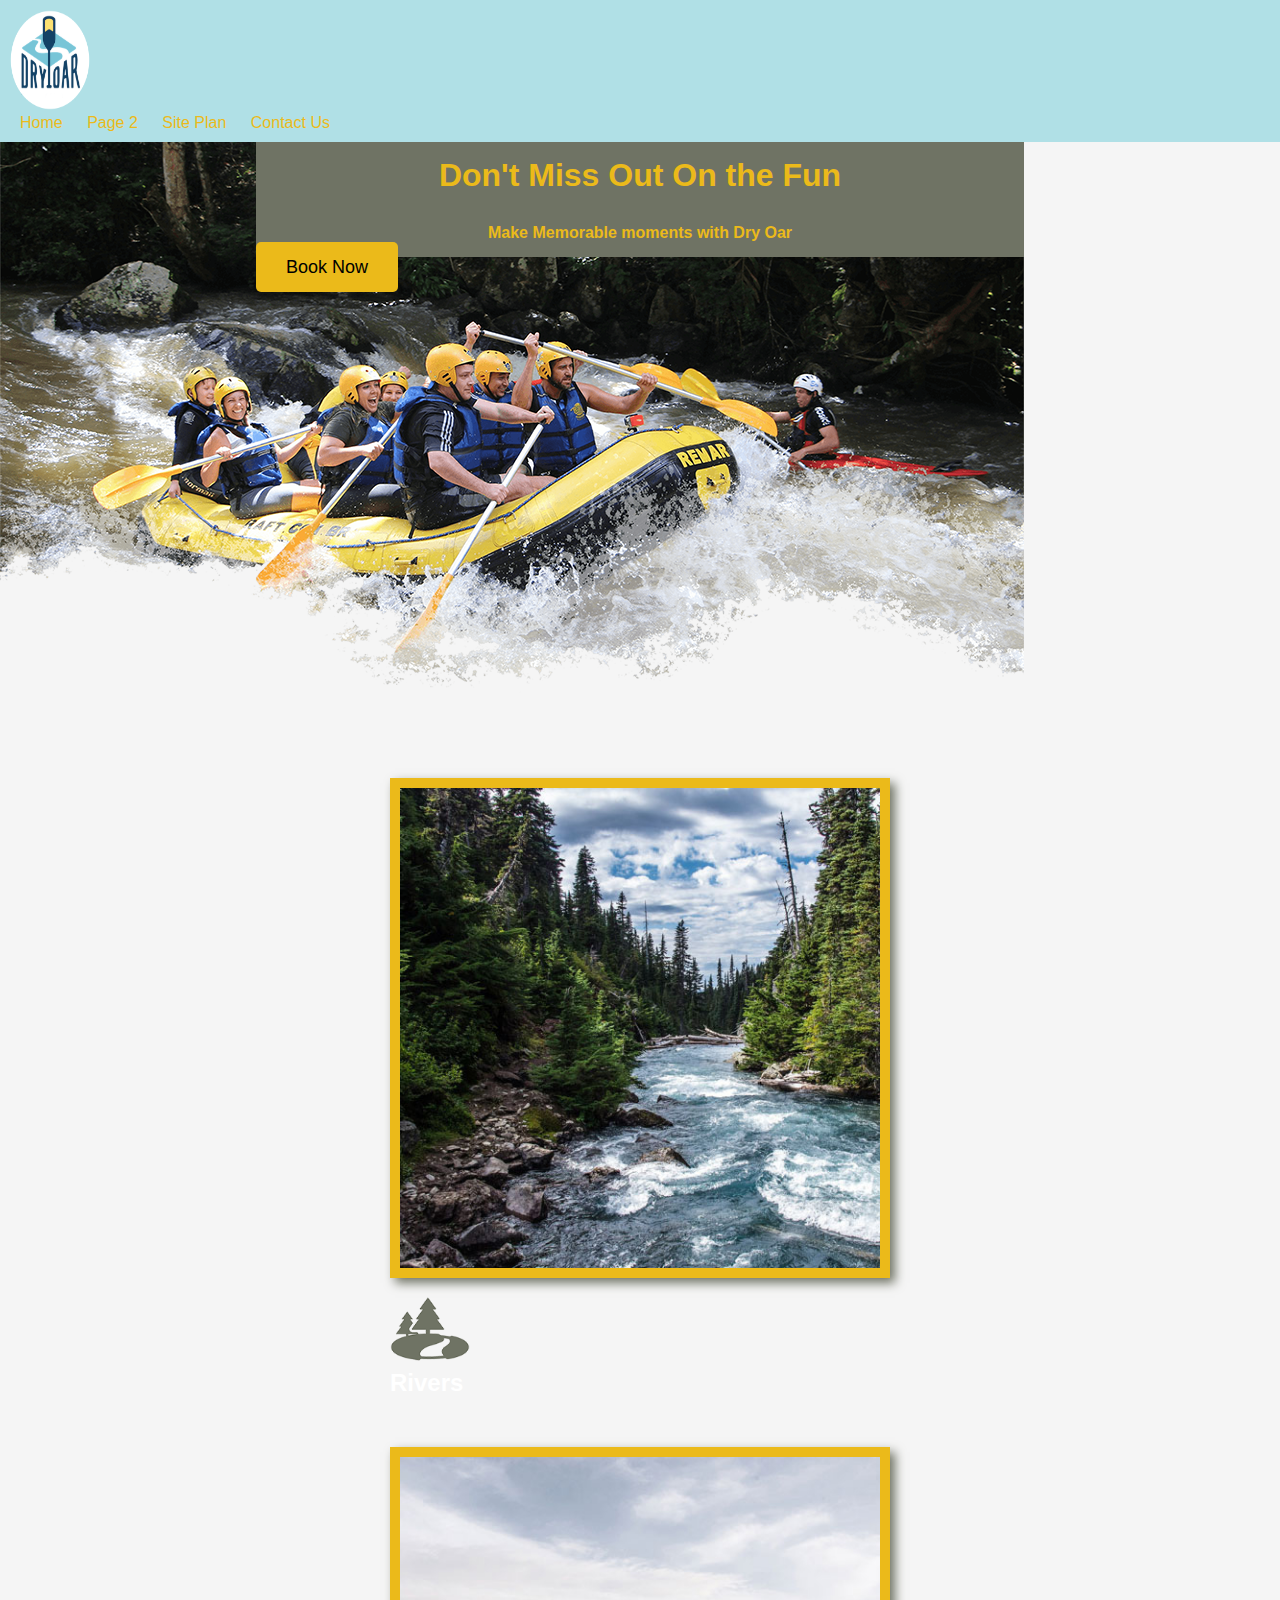
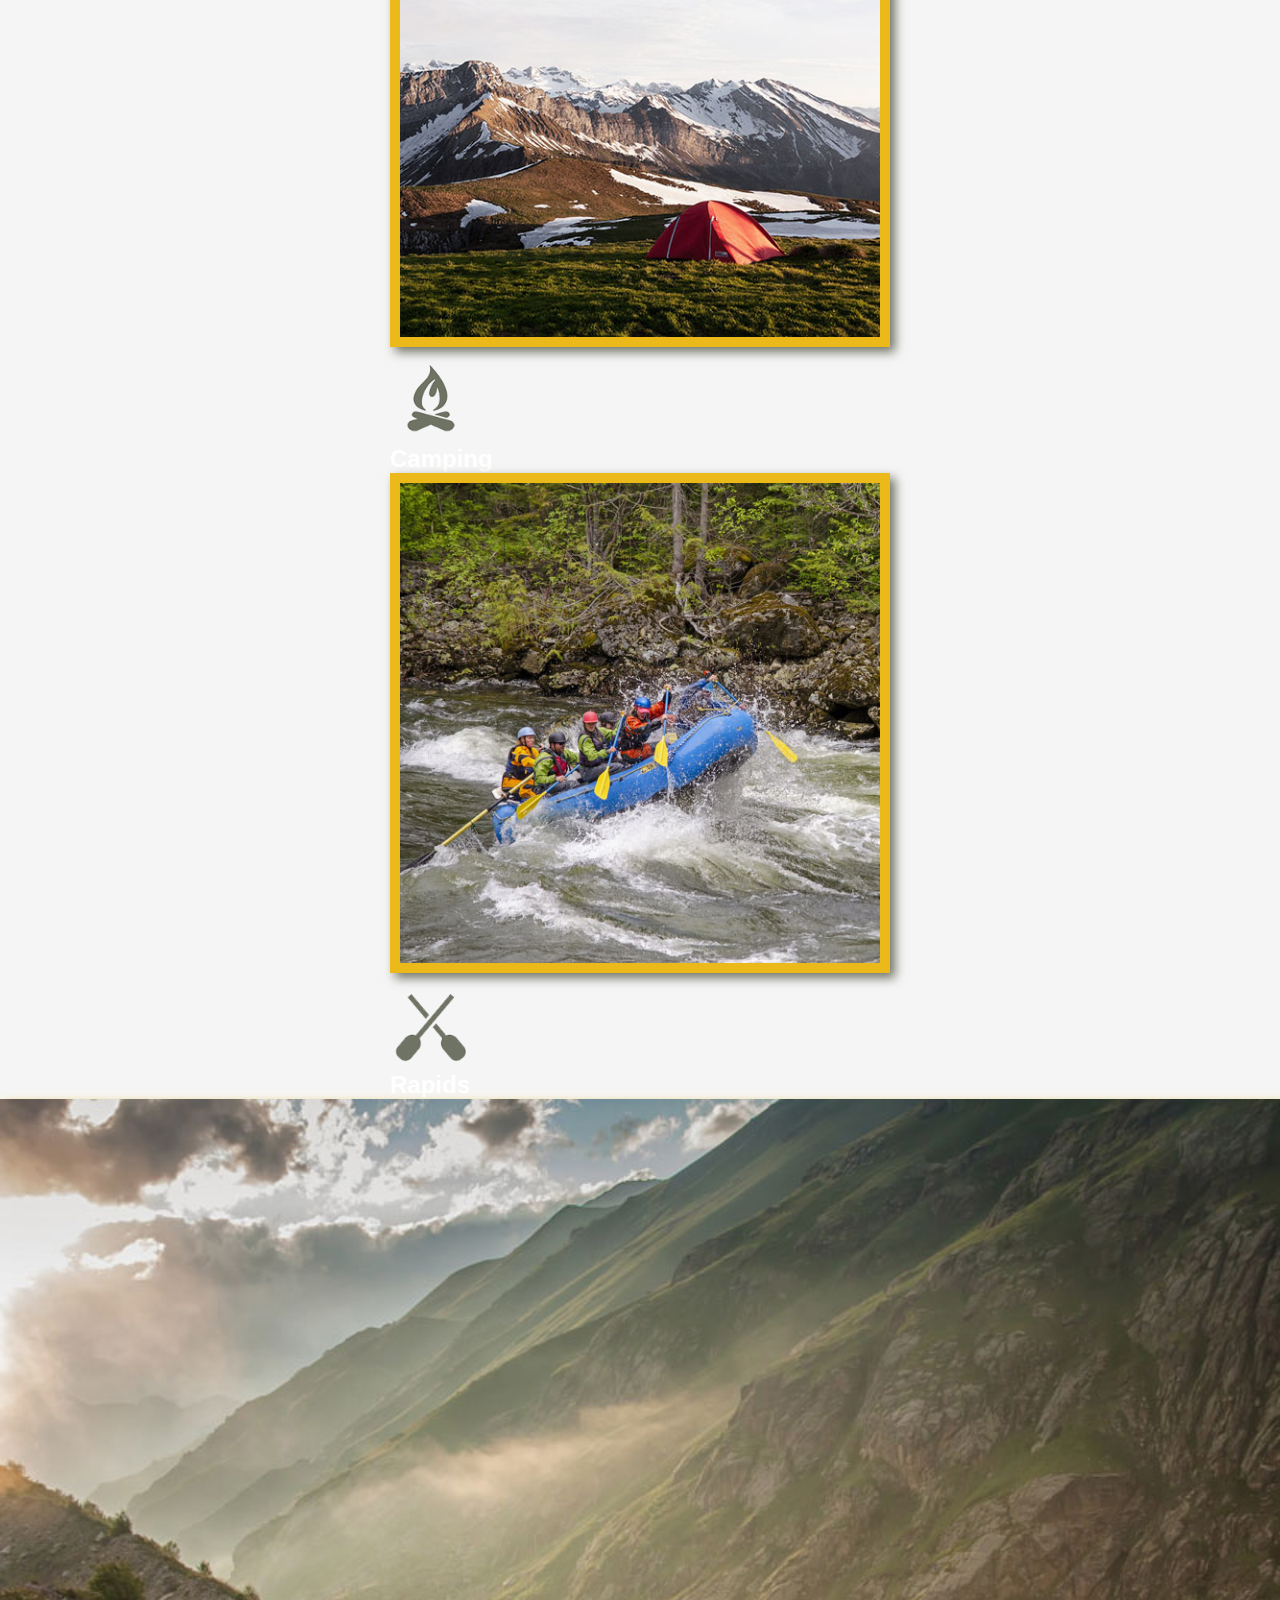
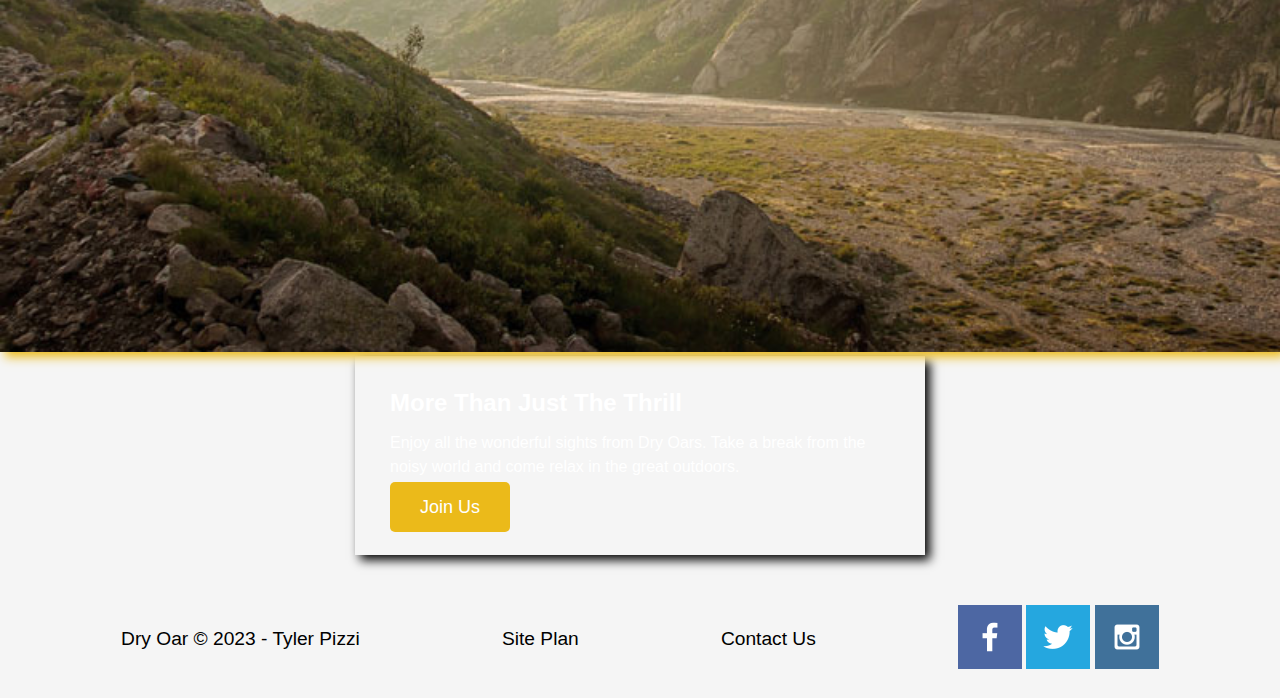
<file: wwr/index.html>
<!DOCTYPE html>
<html lang="en">
<head>
    <meta charset="UTF-8">
    <meta http-equiv="X-UA-Compatible" content="IE=edge">
    <meta name="viewport" content="width=device-width, initial-scale=1.0">
    <title>White Water Rafting Vacation</title>
    <link rel="stylesheet" href="styles/style.css">
</head>
<body>

<header>
    <a id="logo_link" href="index.html">
        <img class="logo" src="images/logo.png" alt="Dry Oar Logo">
    </a>
    <nav>
        <a href="index.html">Home</a>
        <a href="rivers.html">Page 2</a>
        <a href="site-plan-rafting.html">Site Plan</a>
        <a href="contactus.html">Contact Us</a>
    </nav>
</header>

<div id="hero">
    <div id="hero-box">
        <img id="hero-img" src="images/hero.png" alt="People enjoying white water rafting">
    </div>
    <section id="hero-msg">
        <h1 class="home-title">Don't Miss Out On the Fun</h1>
        <h4>Make Memorable moments with Dry Oar</h4>
        <div class="button-box">
            <a class="book" href="rates.html">Book Now</a>
        </div>
    </section>
  </div>

  <main class="home-grid">
    <section class="rivers-card">
        <img class="card-img" src="images/rivers.jpg" alt="river in forest">
        <img class="icon" src="images/river_icon.png" alt="river icon">
        <h2>Rivers</h2>
    </section>
    <section class="camping-card">
        <img class="card-img" src="images/camping.jpg" alt="tent in mountains">
        <img class="icon" src="images/fire_icon.png" alt="fire icon">
        <h2>Camping</h2>
    </section>
    <section class="rapids-card">
        <img class="card-img" src="images/rapids.jpg" alt="rafting boat">
        <img class="icon" src="images/oars.png" alt="oars icon">
        <h2>Rapids</h2>
    </section>
    <div id="background"></div>
    <img class="mountains" src="images/mountains.jpg" alt="Misty mountains">
    <section class="msg">
        <h2>More Than Just The Thrill</h2>
        <p>Enjoy all the wonderful sights from Dry Oars. Take a break from the noisy world and come relax in the great outdoors. </p>
        <a class='join' href="rivers.html">Join Us</a>
    </section>
</main>

<footer>
    <p>Dry Oar © 2023 - Tyler Pizzi</p>
    <p><a href="site-plan-rafting.html">Site Plan</a></p>
    <p><a href="contactus.html">Contact Us</a></p>
    <div class="social">
        <a href="https://facebook.com" target="_blank">
            <img src="images/facebook.png" alt="fb icon">
        </a>
        <a href="https://twitter.com" target="_blank">
            <img src="images/twitter.png" alt="twitter icon">
        </a>
        <a href="https://instagram.com" target="_blank">
            <img src="images/instagram.png" alt="instagram icon">
        </a>
    </div>
</footer>
</file>
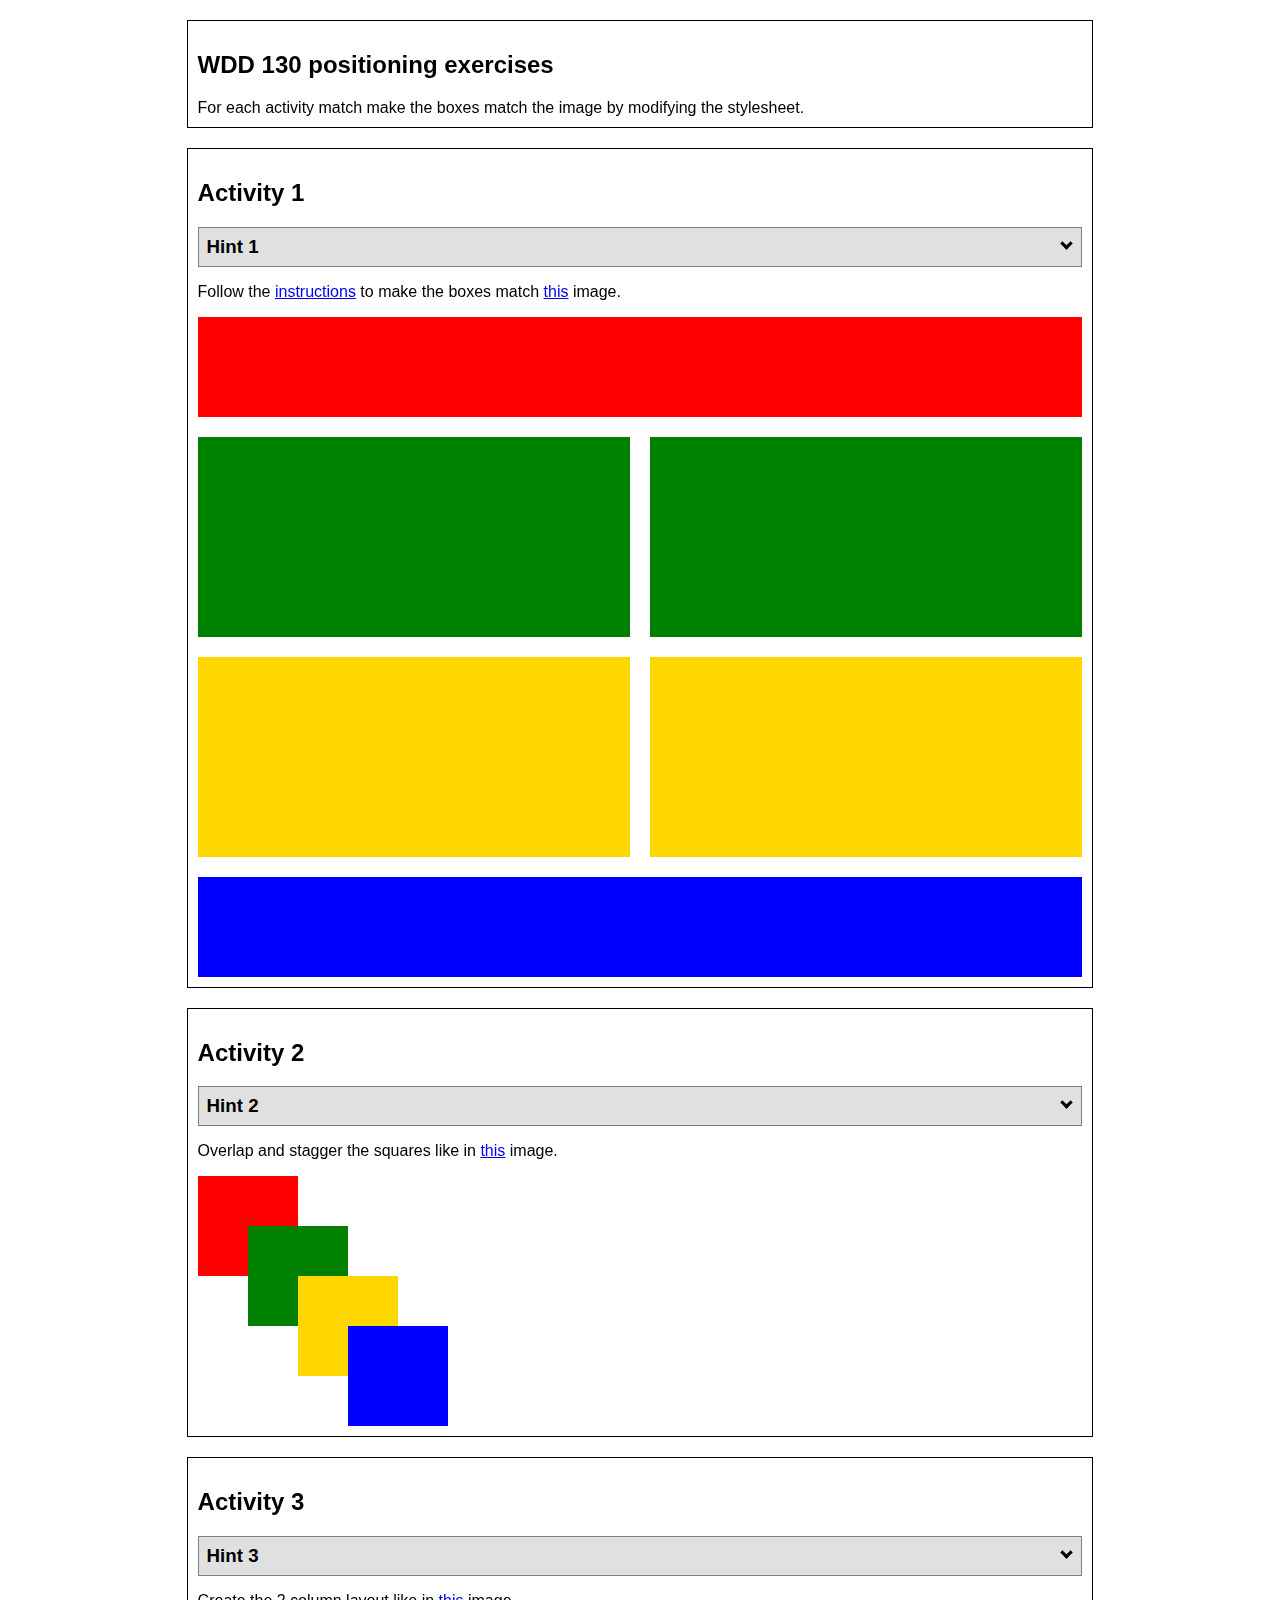
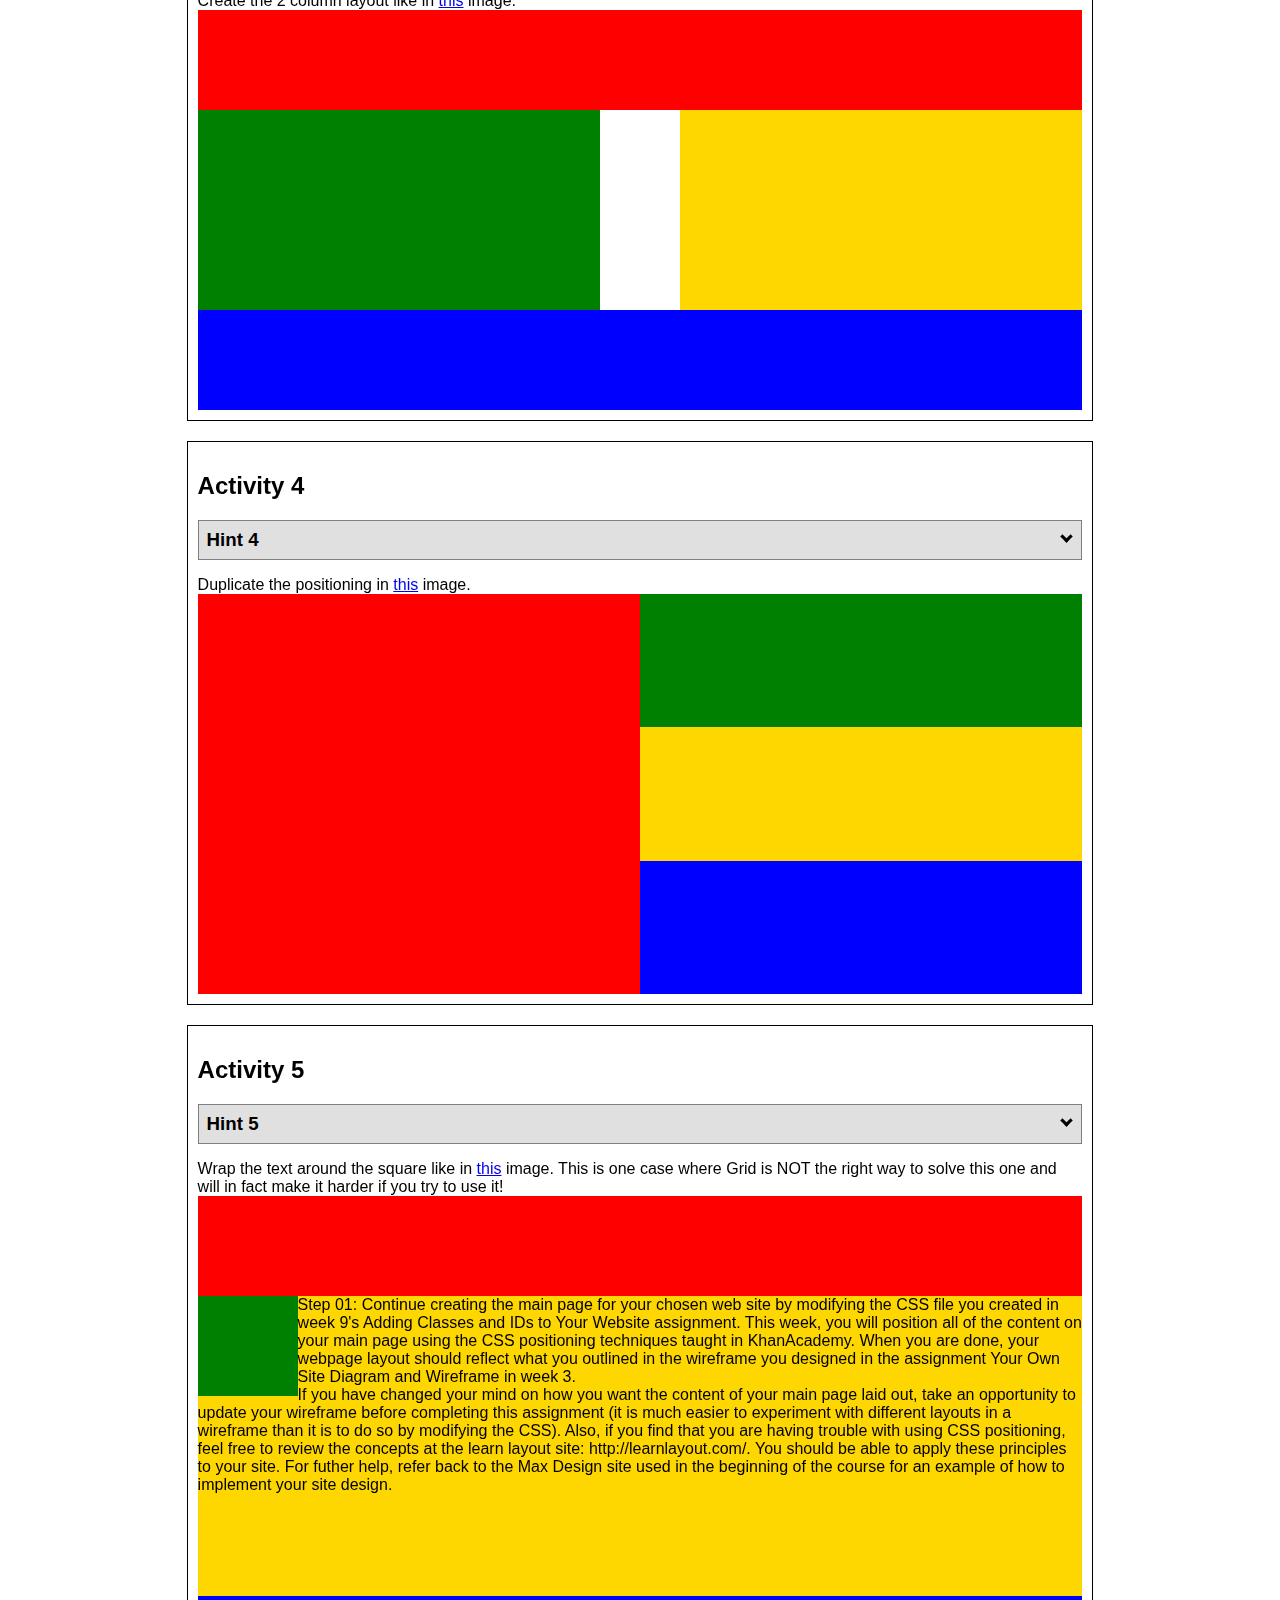
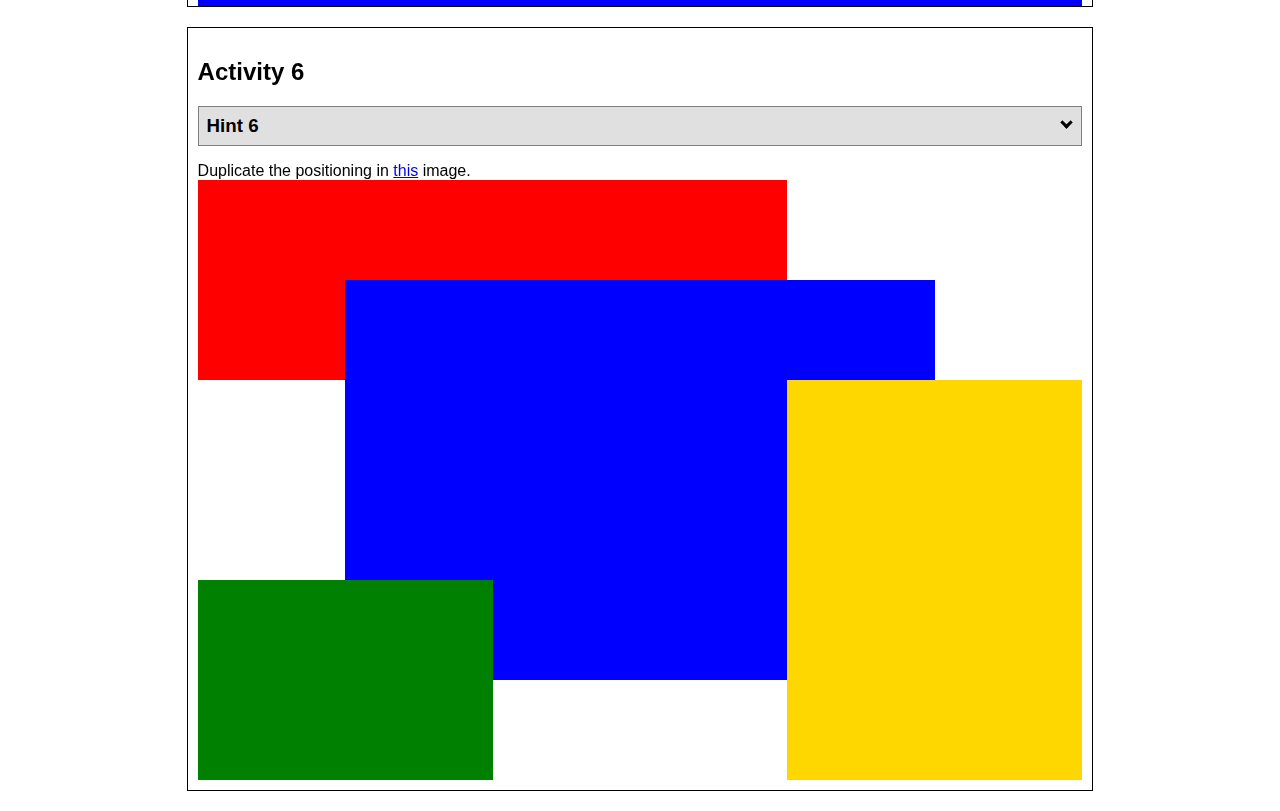
<file: positioning/positioning.html>
<!DOCTYPE html>
<html lang="en">
  <head>
    <!-- HTML - Name: positioning.html -->
    <title>Positioning Activity</title>
    <link rel="stylesheet" type="text/css" href="positionstyles.css" />
  </head>
  <body>
    <div class="activity">
      <h2>WDD 130 positioning exercises</h2>
      For each activity match make the boxes match the image by modifying the stylesheet.</div>
    <div class="activity">
      <h2>Activity 1</h2>
      <section class="hint"><input type="checkbox" ><i></i> <h3>Hint 1</h3><div><p>Check out the <a href="https://byui-wdd.github.io/wdd130/activities/w06-css-positioning.html" target="_blank">activity instructions</a> in Ilearn!</p></div></section>
      <p>Follow the <a href="https://byui-wdd.github.io/wdd130/activities/w06-css-positioning.html" target="_blank">instructions</a> to make the boxes match  <a href="https://byui-wdd.github.io/wdd130/images/example1.png" target="_blank">this</a> image.</p>
      <div class="content1" >
        <div class="red1" ></div>
        <div class="green1" ></div>
        <div class="green1" ></div>
        <div class="yellow1"></div>
        <div class="yellow1"></div>
        <div class="blue1"></div>
      </div>
    </div>
    <div class="activity">
      <h2>Activity 2</h2>
      <section class="hint"><input type="checkbox" > <h3>Hint 2</h3><i></i><div>
      <ul>
      <li>grid-template-columns: 50px 50px 50px 50px 50px </li></ul></div></section>
      <p>Overlap and stagger the squares like in <a href="https://byui-wdd.github.io/wdd130/images/example2.png" target="_blank">this</a> image.</p>
      <div class="content2" >
        <div class="red2" ></div>
        <div class="green2" ></div>
        <div class="yellow2"></div>
        <div class="blue2"></div>
      </div>
    </div>
    <div class="activity">
      <h2>Activity 3</h2>
      <section class="hint"><input type="checkbox" > <h3>Hint 3</h3><i></i><div><p>This one is going to be best solved with CSS Grid. Remember to make the boxes the right width first...then start moving them around. </p><h4>Properties used:</h4><ul><li>display:grid;</li><li>grid-template-columns:</li><li>grid-column-gap:</li>
        <li>grid-column:</li>  </ul></div></section>
      Create the 2 column layout like in <a href="https://byui-wdd.github.io/wdd130/images/example3.png" target="_blank">this</a>  image.
      <div class="content3" >
        <div class="red3" ></div>
        <div class="green3" ></div>
        <div class="yellow3"></div>
        <div class="blue3"></div>
      </div>
    </div>
    <div class="activity">
      <h2>Activity 4</h2>
      <section class="hint"><input type="checkbox" > <h3>Hint 4</h3><i></i><div><p>For the others we have been primarily concerned with width. For this one you will need to adjust height as well. </p><h4>Properties used:</h4><ul><li>display:grid;</li><li>grid-template-columns:</li><li>grid-row:</li></ul></div></section>
      Duplicate the positioning in <a href="https://byui-wdd.github.io/wdd130/images/example4.png" target="_blank">this</a> image. 
      <div class="content4" >
        <div class="red4" ></div>
        <div class="green4" ></div>
        <div class="yellow4"></div>
        <div class="blue4"></div>
      </div>
    </div>

    <div class="activity">
      <h2>Activity 5</h2>
      <section class="hint"><input type="checkbox" > <h3>Hint 5</h3><i></i><div><p>Grid is <strong>not</strong> the right way to do this.  In fact there is only one way to really do that...and that is with float. Remember that we float the thing we want the text to wrap around.  Also remember to start by making all the shapes the right size and shape.</p><h4>Properties used:</h4><ul><li>float: left;</li></ul></div></section>
      Wrap the text around the square like in <a href="https://byui-wdd.github.io/wdd130/images/example5.png" target="_blank">this</a> image. This is one case where Grid is NOT the right way to solve this one and will in fact make it harder if you try to use it!
      <div class="content5" >
        <div class="red5" ></div>
        <div class="green5" ></div>
        <div class="yellow5">Step 01: Continue creating the main page for your chosen web site by modifying the CSS file you created in week 9's Adding Classes and IDs to Your Website assignment. This week, you will position all of the content on your main page using the CSS positioning techniques taught in KhanAcademy. When you are done, your webpage layout should reflect what you outlined in the wireframe you designed in the assignment Your Own Site Diagram and Wireframe in week 3. <br />
          If you have changed your mind on how you want the content of your main page laid out, take an opportunity to update your wireframe before completing this assignment (it is much easier to experiment with different layouts in a wireframe than it is to do so by modifying the CSS). Also, if you find that you are having trouble with using CSS positioning, feel free to review the concepts at the learn layout site: http://learnlayout.com/. You should be able to apply these principles to your site. For futher help, refer back to the Max Design site used in the beginning of the course for an example of how to implement your site design.</div>
        <div class="blue5"></div>
      </div>
    </div>
    <div class="activity">
      <h2>Activity 6</h2>
      <section class="hint"><input type="checkbox" > <h3>Hint 6</h3><i></i><div><p>This one is all about visualizing the grid behind the layout. If you are having a hard time doing that first: all the sizes are even multiples of 100, and second here is another example with the lines drawn: <a href="https://byui-wdd.github.io/wdd130/images/example6-hint.png" target="_blank">example 6 with lines</a>. For this one you will find it easiest if you use px for the column width. You can also use <kbd>z-index</kbd> to control the element layering.    </p><h4>Properties used:</h4><ul><li>display:grid;</li><li>grid-template-columns:</li><li>grid-column:</li><li>grid-row:</li><li><a href="https://www.w3schools.com/cssref/pr_pos_z-index.asp" target="_blank">z-index:</a></li></ul></div></section>
      Duplicate the positioning in <a href="https://byui-wdd.github.io/wdd130/images/example6.png" target="_blank">this</a> image.
      <div class="content6" >
        <div class="red6" ></div>
        <div class="green6" ></div>
        <div class="yellow6"></div>
        <div class="blue6"></div>
      </div>
    </div>
  </body>
</html>
</file>
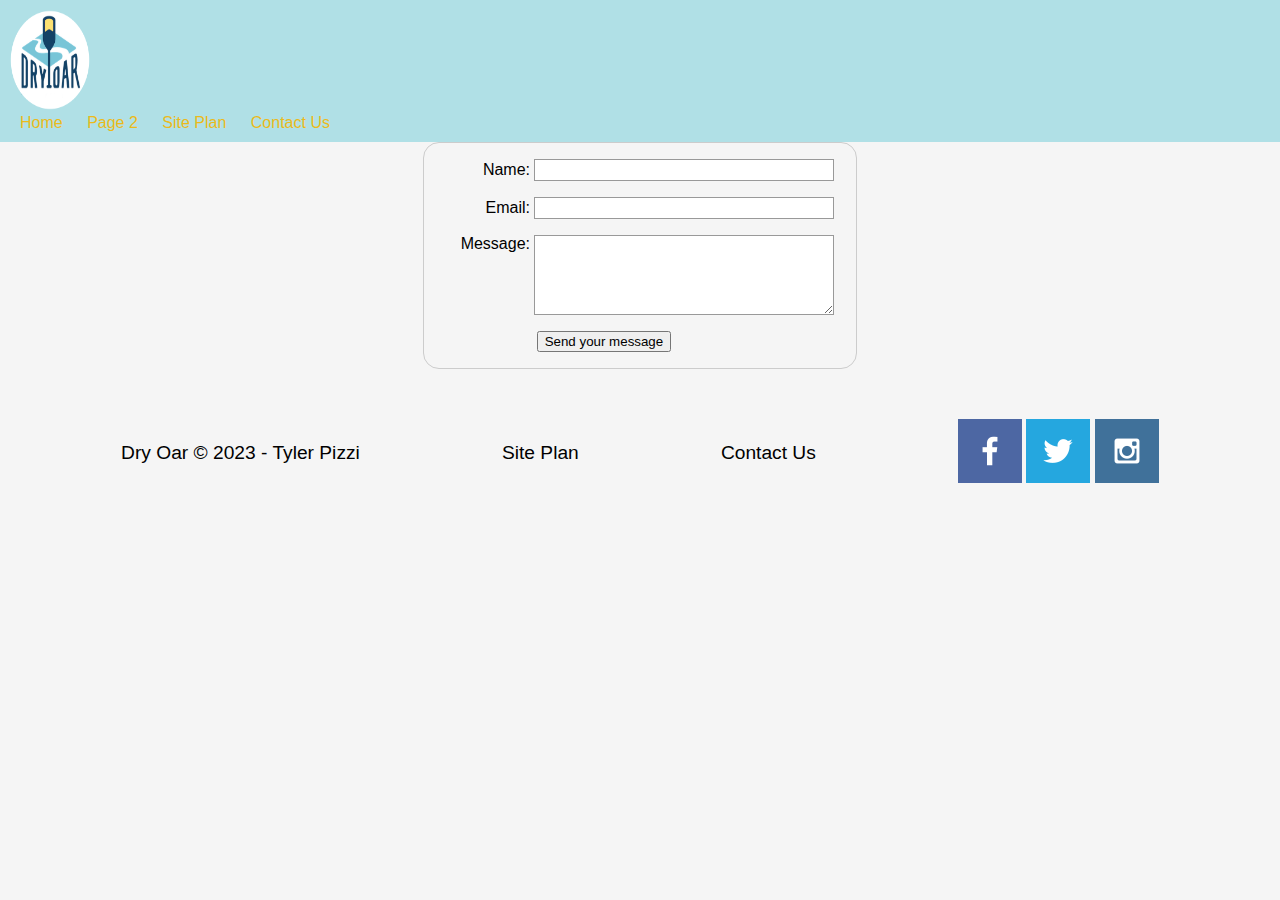
<file: wwr/contactus.html>
<!DOCTYPE html>
<html lang="en">
<head>
    <meta charset="UTF-8">
    <meta http-equiv="X-UA-Compatible" content="IE=edge">
    <meta name="viewport" content="width=device-width, initial-scale=1.0">
    <title>White Water Rafting Vacation</title>
    <link rel="stylesheet" href="styles/style.css">
</head>
<body>

    <header>             
        
        <a id="logo_link" href="rivers.css">
            <img class="logo" src="images/logo.png" alt="Dry Oar Logo">
        </a>
        <nav>
            
            <a href="index.html">Home</a>
            <a href="rivers.html">Page 2</a>
            <a href="site-plan-rafting.html">Site Plan</a>
            <a href="contactus.html">Contact Us</a>
        </nav>
    </header>
    <div id="feedback"></div>
    <main class="form_area"
    <form action="#" method="get">
        
            <form action="/my-handling-form-page" method="post">
                <ul>
                  <li>
                    <label for="name">Name:</label>
                    <input type="text" id="name" name="user_name" />
                  </li>
                  <li>
                    <label for="mail">Email:</label>
                    <input type="email" id="mail" name="user_email" />
                  </li>
                  <li>
                    <label for="msg">Message:</label>
                    <textarea id="msg" name="user_message"></textarea>
                  </li>
                  <li class="button">
                    <button type="submit">Send your message</button>
                  </li>
                </ul>
              </form>
              
</main>

    <footer>
        <p>Dry Oar © 2023 - Tyler Pizzi</p>
        <p><a href="site-plan-rafting.html">Site Plan</a></p>
        <p><a href="contactus.html">Contact Us</a></p>
        <div class="social">
            <a href="https://facebook.com" target="_blank">
                <img src="images/facebook.png" alt="fb icon">
            </a>
            <a href="https://twitter.com" target="_blank">
                <img src="images/twitter.png" alt="twitter icon">
            </a>
            <a href="https://instagram.com" target="_blank">
                <img src="images/instagram.png" alt="instagram icon">
            </a>
        </div>
    </footer>
    <script>
        // get the feedback div element so we can do something with it.
        const feedbackElement = document.getElementById('feedback');
        // get the form so we can read what was entered in it.
        const formElement = document.forms[0];
        // add a 'listener' to wait for a submission of our form. When that happens run the code below.
        formElement.addEventListener('submit', function(e) {
            // stop the form from doing the default action.
            e.preventDefault();
            // set the contents of our feedback element to a message letting the user know the form was submitted successfully. Notice that we pull the name that was entered in the form to personalize the message!
            feedbackElement.innerHTML = 'Hello '+ formElement.user_name.value +'! Thank you for your message. We will get back with you as soon as possible!';
            // make the feedback element visible.
            feedbackElement.style.display = "block";
            // add a class to move everything down so our message doesn't cover it.
            document.body.classList.toggle('moveDown');
        });
    </script>
</body>
</html>
</file>
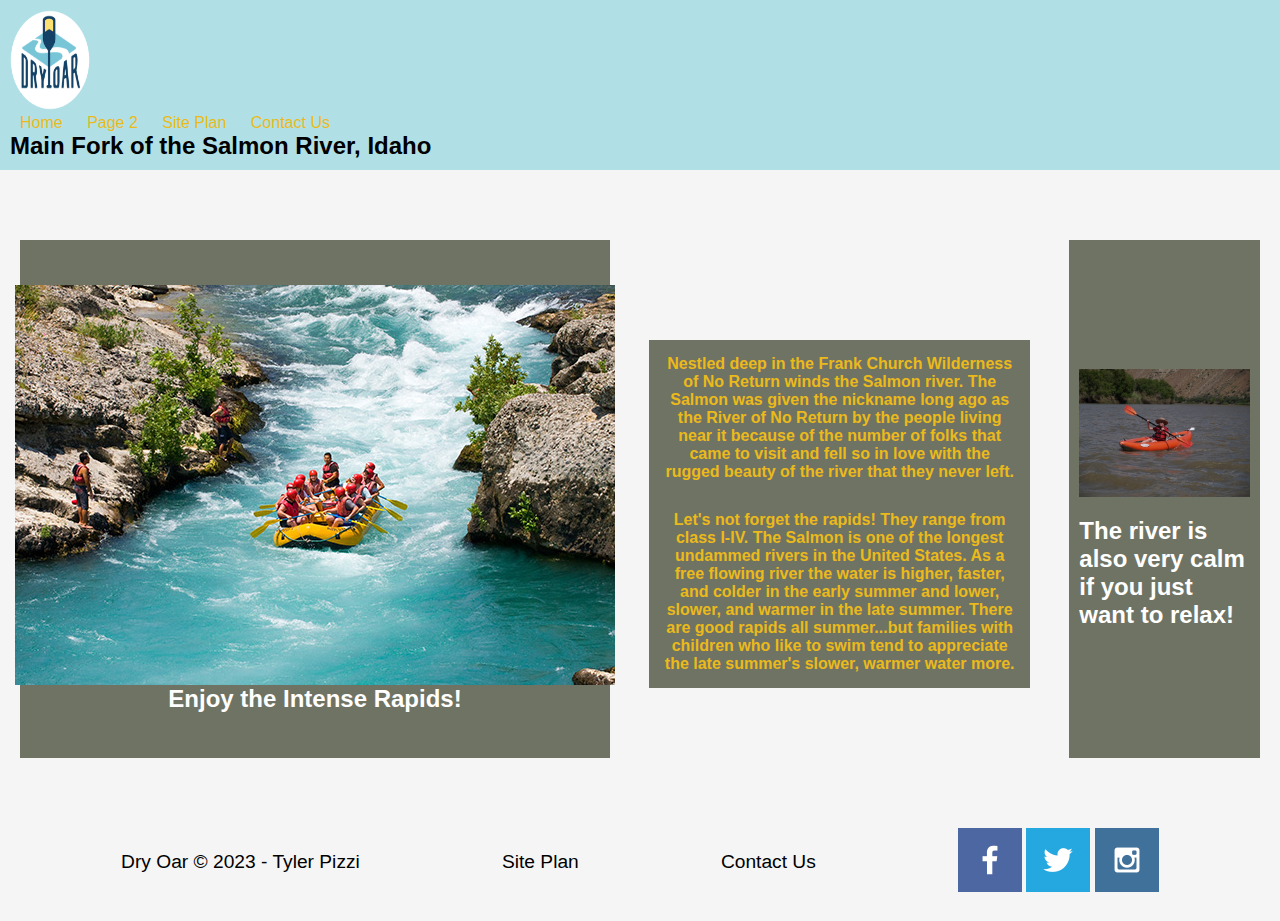
<file: wwr/rivers.html>
<!DOCTYPE html>
<html lang="en">
<head>
    <meta charset="UTF-8">
    <meta http-equiv="X-UA-Compatible" content="IE=edge">
    <meta name="viewport" content="width=device-width, initial-scale=1.0">
    <title>White Water Rafting Vacation</title>
    <link rel="stylesheet" href="styles/style.css">
</head>
<body>

    <header>             
        <a id="logo_link" href="rivers.css">
            <img class="logo" src="images/logo.png" alt="Dry Oar Logo">
        </a>
        <nav>
            <a href="index.html">Home</a>
            <a href="rivers.html">Page 2</a>
            <a href="site-plan-rafting.html">Site Plan</a>
            <a href="contactus.html">Contact Us</a>
            <h2>Main Fork of the Salmon River, Idaho</h2>
        </nav>
    </header>

    <main class="rafting-grid">
        <section class="rafting-card">
            <img class="images/rafting.jpg" src="images/rafting.jpg" alt="river in forest">
            <h2>Enjoy the Intense Rapids!</h2>
        </section>

        <div id="hero-msg">
            <h4>Nestled deep in the Frank Church Wilderness of No Return winds the Salmon river. The Salmon was given the nickname long ago as the River of No Return by the people living near it because of the number of folks that came to visit and fell so in love with the rugged beauty of the river that they never left.</h4>
            <h4>Let's not forget the rapids! They range from class I-IV. The Salmon is one of the longest undammed rivers in the United States. As a free flowing river the water is higher, faster, and colder in the early summer and lower, slower, and warmer in the late summer. There are good rapids all summer...but families with children who like to swim tend to appreciate the late summer's slower, warmer water more.</h4>
        </div>

        <section class="kayak-card">
            <img class="kayak-img" src="images/kayak.jpg" alt="rafting boat">
            <h2>The river is also very calm if you just want to relax!</h2>
        </section>
    </main>

    <footer>
        <p>Dry Oar © 2023 - Tyler Pizzi</p>
        <p><a href="site-plan-rafting.html">Site Plan</a></p>
        <p><a href="contactus.html">Contact Us</a></p>
        <div class="social">
            <a href="https://facebook.com" target="_blank">
                <img src="images/facebook.png" alt="fb icon">
            </a>
            <a href="https://twitter.com" target="_blank">
                <img src="images/twitter.png" alt="twitter icon">
            </a>
            <a href="https://instagram.com" target="_blank">
                <img src="images/instagram.png" alt="instagram icon">
            </a>
        </div>
    

</body>
</html>
</file>
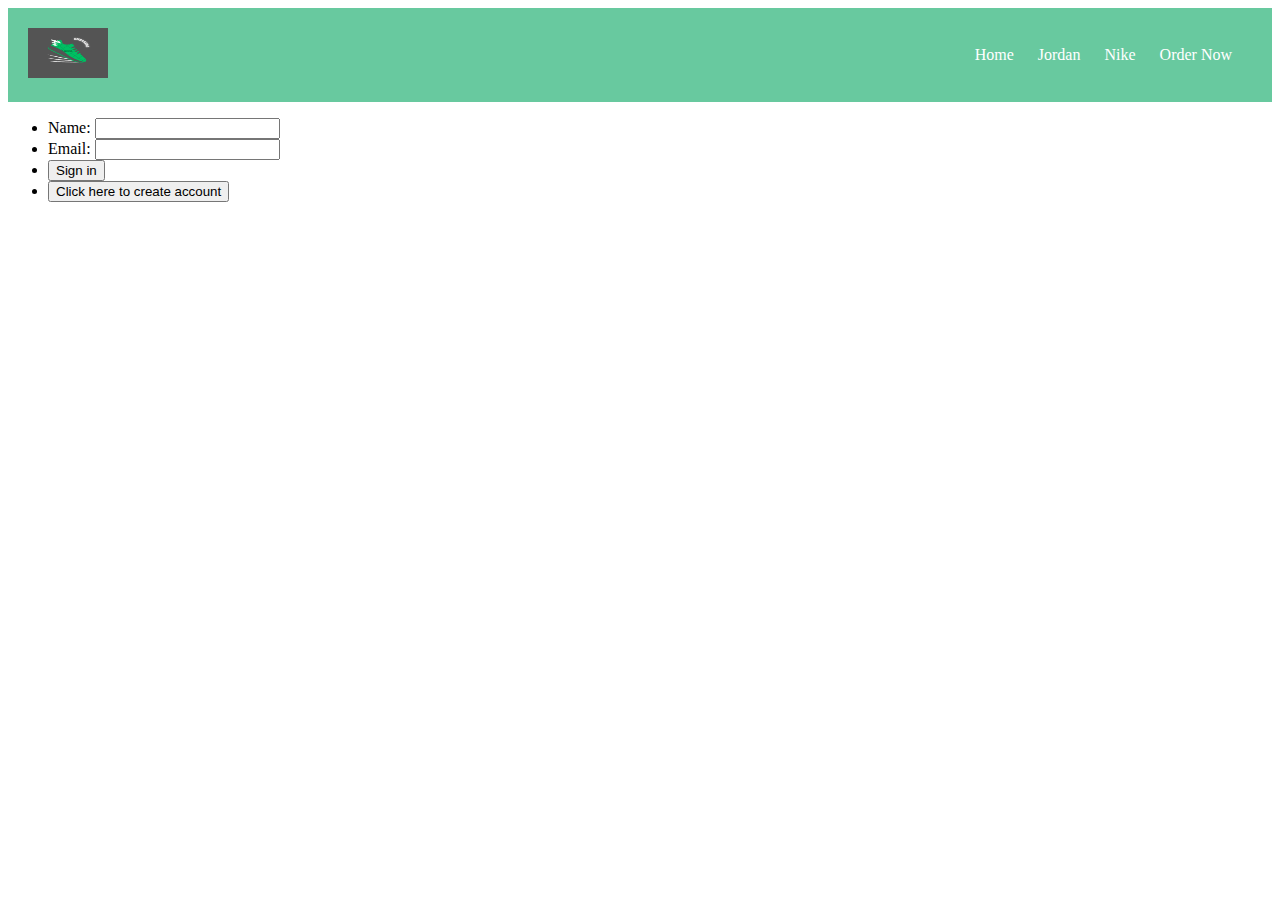
<file: wwr/personalsite/cacti.html>
<!DOCTYPE html>
<html lang="en">
<head>
    <meta charset="UTF-8">
    <meta http-equiv="X-UA-Compatible" content="IE=edge">
    <meta name="viewport" content="width=device-width, initial-scale=1.0">
    <title>Oreder Information</title>
    <link rel="stylesheet" href="mmain.css">
</head>
<body>

    <header>             
        
        <a id="logo_link" href="rivers.css">
            <img class="logo" src="shoelogo.jpg" alt="shoe Logo">
        </a>
        <nav>
            
            <a href="personalindex.html">Home</a>
            <a href="jordan.html">Jordan</a>
            <a href="nike.html">Nike</a>
            <a href="cacti.html">Order Now</a>
        </nav>
    </header>
    <div id="feedback"></div>
    <main class="form_area"
    <form action="#" method="get">
        
            <form action="/my-handling-form-page" method="post">
                <ul>
                  <li>
                    <label for="name">Name:</label>
                    <input type="text" id="name" name="user_name" />
                  </li>
                  <li>
                    <label for="mail">Email:</label>
                    <input type="email" id="mail" name="user_email" />
                  </li>
                  
                  <li class="button">
                    <button type="submit">Sign in</button>
                  </li>
                  <li class="note">
                    <button type="submit">Click here to create account
                  </li>
                </ul>
              </form>
              
</main>

   
    <script>
        // get the feedback div element so we can do something with it.
        const feedbackElement = document.getElementById('feedback');
        // get the form so we can read what was entered in it.
        const formElement = document.forms[0];
        // add a 'listener' to wait for a submission of our form. When that happens run the code below.
        formElement.addEventListener('submit', function(e) {
            // stop the form from doing the default action.
            e.preventDefault();
            // set the contents of our feedback element to a message letting the user know the form was submitted successfully. Notice that we pull the name that was entered in the form to personalize the message!
            feedbackElement.innerHTML = 'Hello '+ formElement.user_name.value +'! Thank you Sneakers will get back with you as soon as possible!';
            // make the feedback element visible.
            feedbackElement.style.display = "block";
            // add a class to move everything down so our message doesn't cover it.
            document.body.classList.toggle('moveDown');
        });
    </script>
</body>
</html>
</file>
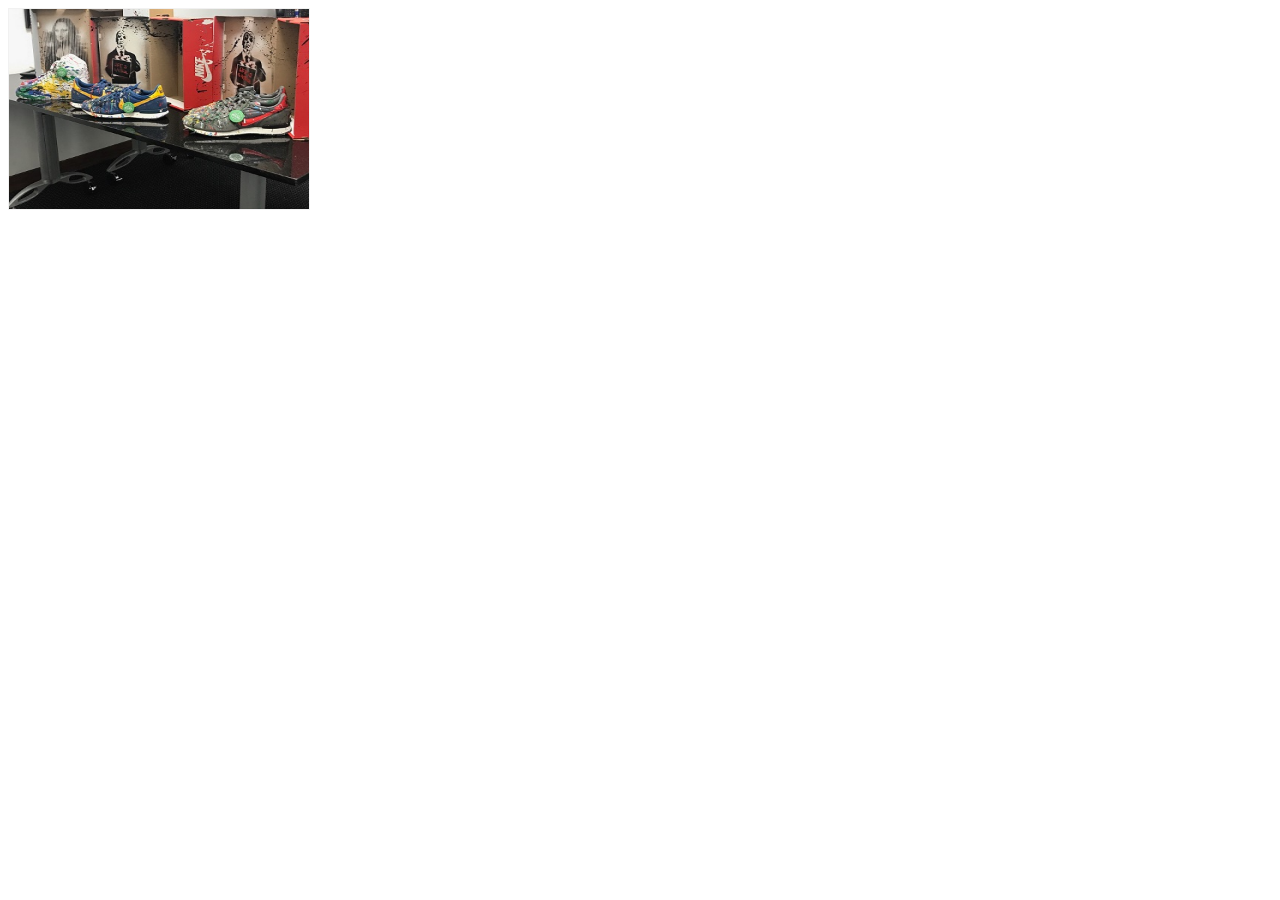
<file: wwr/personalsite/comp.html>
<!DOCTYPE html>
<html lang="en">
<head>
    <meta charset="UTF-8">
    <meta http-equiv="X-UA-Compatible" content="IE=edge">
    <meta name="viewport" content="width=device-width, initial-scale=1.0">
    <title>Nike</title>
    <link rel="stylesheet" href="comp.css">
</head>
<body>

    <div class="flip-box">
        <div class="flip-box-inner">
          <div class="flip-box-front">
            <img src="homepage2.JPG" alt="Shoe" style="width:300px;height:200px">
          </div>
          <div class="flip-box-back">
            <h2>Nike</h2>
            <p>What an amazing looking custom shoe</p>
          </div>
        </div>
      </div>
</file>
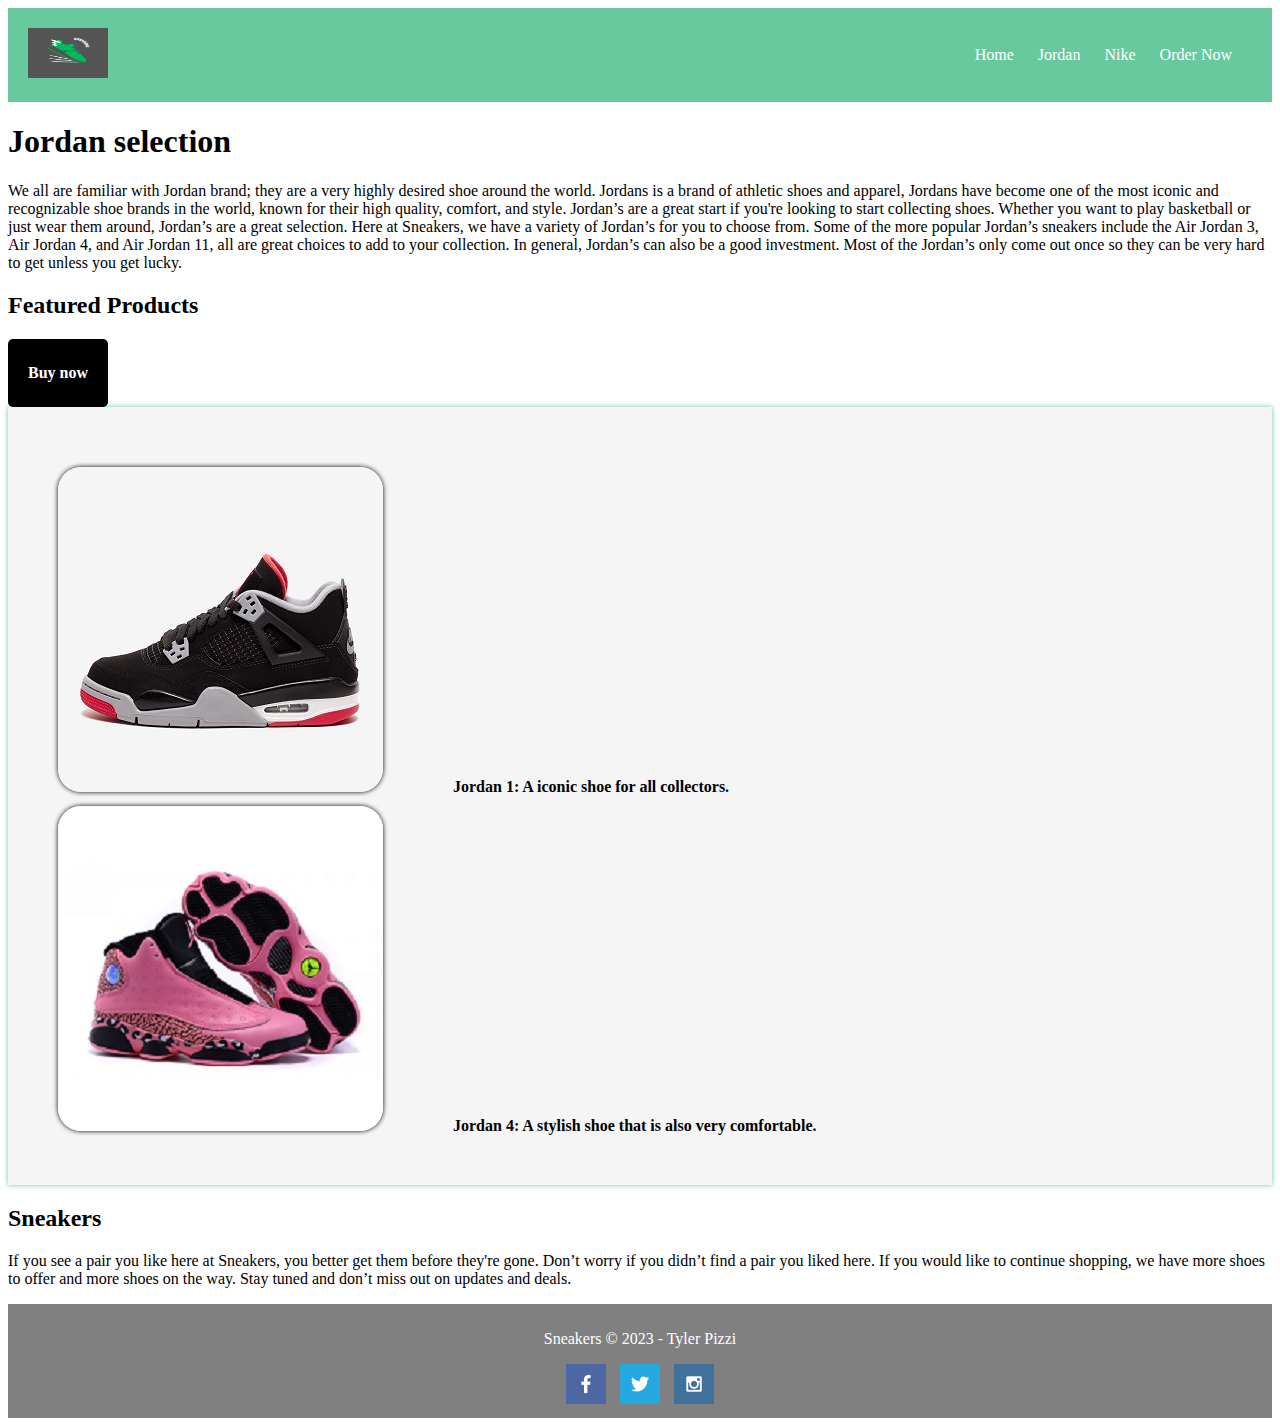
<file: wwr/personalsite/jordan.html>
<!DOCTYPE html>
<html lang="en">
<head>
    <meta charset="UTF-8">
    <meta http-equiv="X-UA-Compatible" content="IE=edge">
    <meta name="viewport" content="width=device-width, initial-scale=1.0">
    <title>Jordan</title>
    <link rel="stylesheet" href="mmain.css">
</head>
<body>

<header>
    <a href="personalindex.html">
        <img class="logo" src="shoelogo.jpg" alt="Sneakers Logo">
    </a>
    <nav>
        <a href="personalindex.html">Home</a>
        <a href="jordan.html">Jordan</a>
        <a href="nike.html">Nike</a>
        <a href="cacti.html">Order Now</a>
    </nav>
</header>

<main>
    <section>
        <h1>Jordan selection</h1>
        <p>We all are familiar with Jordan brand; they are a very highly desired shoe around the world. Jordans is a brand of athletic shoes and apparel, Jordans have become one of the most iconic and recognizable shoe brands in the world, known for their high quality, comfort, and style. Jordan’s are a great start if you're looking to start collecting shoes. Whether you want to play basketball or just wear them around, Jordan’s are a great selection. Here at Sneakers, we have a variety of Jordan’s for you to choose from. Some of the more popular Jordan’s sneakers include the Air Jordan 3, Air Jordan 4, and Air Jordan 11, all are great choices to add to your collection. In general, Jordan’s can also be a good investment. Most of the Jordan’s only come out once so they can be very hard to get unless you get lucky.</p>

        
    </section>

    <section>
        <h2>Featured Products</h2>
<a href="cacti.html" class="btn">Buy now</a>
        <div class="product-container">
            <ul>
                <li><a href="cacti.html"><img src="mensjordans.jpg" alt="Sneaker 1"></a>Jordan 1: A iconic shoe for all collectors.</li>
                
                <li><a href="cacti.html"><img src="womansjordans.jpg" alt="Sneaker 2"></a>Jordan 4: A stylish shoe that is also very comfortable.</li>
                
            </ul>
        </div>
    </section>

    <section>
        <h2>Sneakers</h2>
        <p>If you see a pair you like here at Sneakers, you better get them before they're gone. Don’t worry if you didn’t find a pair you liked here. If you would like to continue shopping, we have more shoes to offer and more shoes on the way. Stay tuned and don’t miss out on updates and deals.</p>
    </section>
</main>

<footer>
    <p>Sneakers © 2023 - Tyler Pizzi</p>
    <div class="social">
        <a href="https://facebook.com" target="_blank">
            <img src="facebookcopy.png" alt="fb icon">
        </a>
        <a href="https://twitter.com" target="_blank">
            <img src="twittercopy.png" alt="twitter icon">
        </a>
        <a href="https://instagram.com" target="_blank">
            <img src="instagramcopy.png" alt="instagram icon">
        </a>
    </div>
</footer>

</body>
</html>
</file>
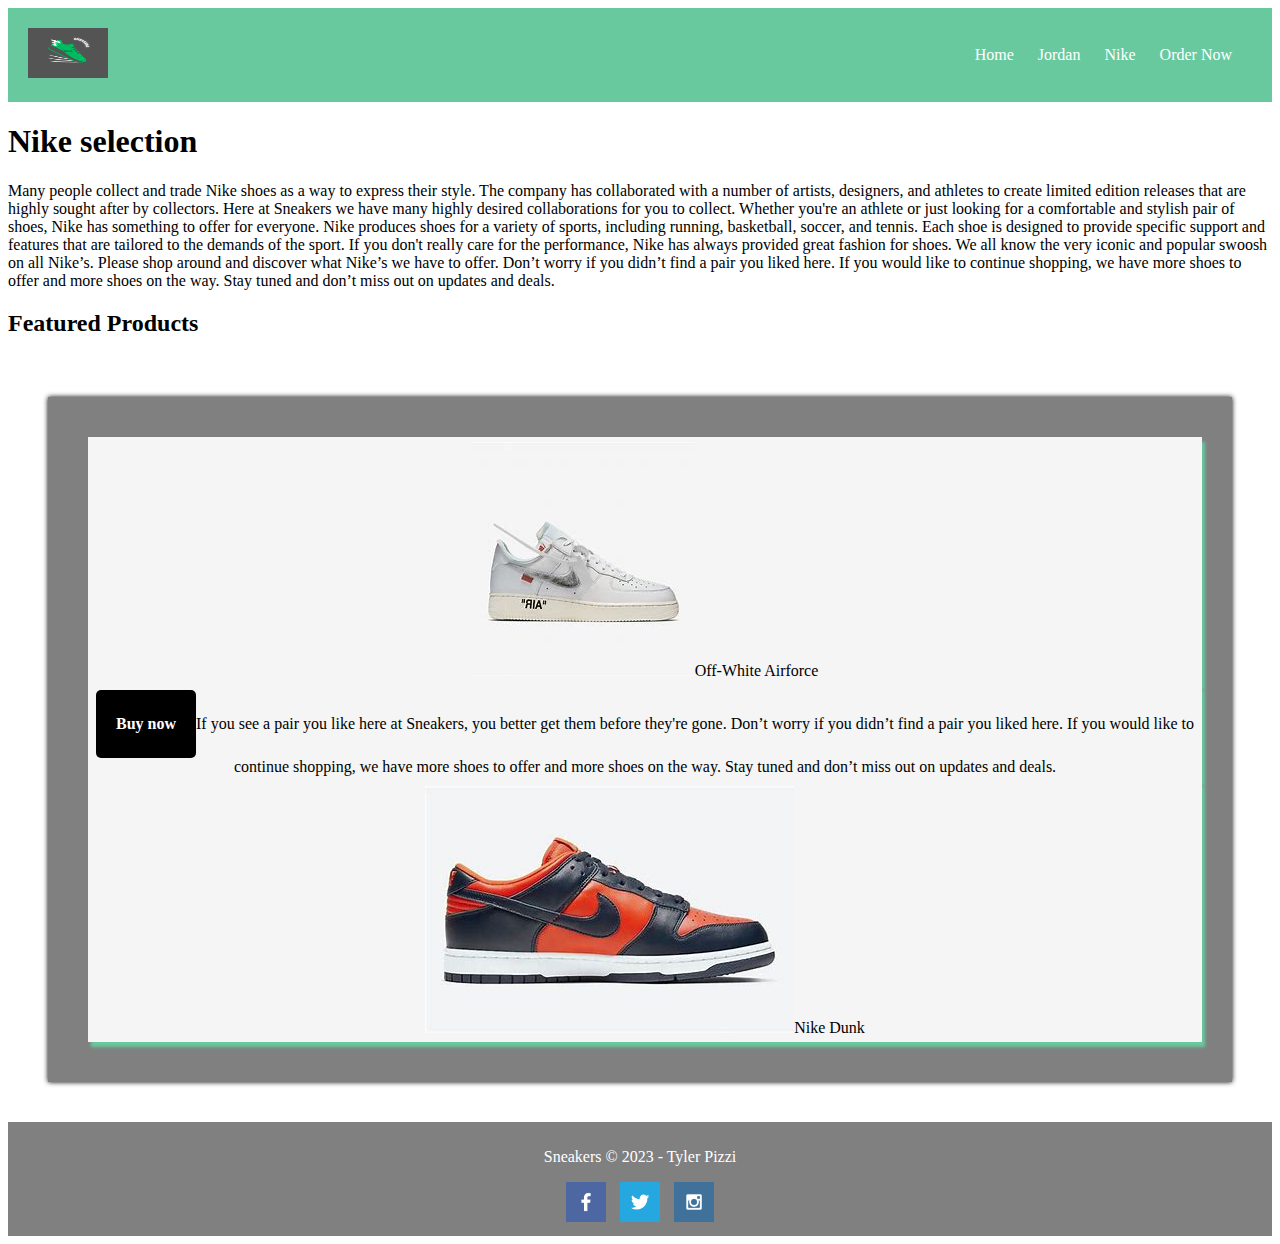
<file: wwr/personalsite/nike.html>
<!DOCTYPE html>
<html lang="en">
<head>
    <meta charset="UTF-8">
    <meta http-equiv="X-UA-Compatible" content="IE=edge">
    <meta name="viewport" content="width=device-width, initial-scale=1.0">
    <title>Nike</title>
    <link rel="stylesheet" href="mmain.css">
</head>
<body>

<header>
    <a href="personalindex.html">
        <img class="logo" src="shoelogo.jpg" alt="Sneakers Logo">
    </a>
    <nav>
        <a href="personalindex.html">Home</a>
        <a href="jordan.html">Jordan</a>
        <a href="nike.html">Nike</a>
        <a href="cacti.html">Order Now</a>
    </nav>
</header>

<main>
    <section>
        <h1>Nike selection</h1>
        <p>Many people collect and trade Nike shoes as a way to express their style. The company has collaborated with a number of artists, designers, and athletes to create limited edition releases that are highly sought after by collectors. Here at Sneakers we have many highly desired collaborations for you to collect. Whether you're an athlete or just looking for a comfortable and stylish pair of shoes, Nike has something to offer for everyone. Nike produces shoes for a variety of sports, including running, basketball, soccer, and tennis. Each shoe is designed to provide specific support and features that are tailored to the demands of the sport. If you don't really care for the performance, Nike has always provided great fashion for shoes. We all know the very iconic and popular swoosh on all Nike’s. Please shop around and discover what Nike’s we have to offer. Don’t worry if you didn’t find a pair you liked here. If you would like to continue shopping, we have more shoes to offer and more shoes on the way. Stay tuned and don’t miss out on updates and deals.</p>
    </section>
    
    <section>
        <h2>Featured Products</h2>
        <div class="nike-container">
            <ul>
                <li><a href="cacti.html"><img src="offwhite.jpg" alt="Sneaker 1"></a>Off-White Airforce </li>
                <li><a href="cacti.html" class="btn">Buy now</a>If you see a pair you like here at Sneakers, you better get them before they're gone. Don’t worry if you didn’t find a pair you liked here. If you would like to continue shopping, we have more shoes to offer and more shoes on the way. Stay tuned and don’t miss out on updates and deals.</li>
                <li><a href="cacti.html"><img src="dunk.jpg" alt="Sneaker 2"></a>Nike Dunk</li>
            </ul>
           
            

        </div>
    </section>

   
</main>

<footer>
    
    <p>Sneakers © 2023 - Tyler Pizzi</p>
    <div class="social">
        <a href="https://facebook.com" target="_blank">
            <img src="facebookcopy.png" alt="fb icon">
        </a>
        <a href="https://twitter.com" target="_blank">
            <img src="twittercopy.png" alt="twitter icon">
        </a>
        <a href="https://instagram.com" target="_blank">
            <img src="instagramcopy.png" alt="instagram icon">
        </a>
    </div>
</footer>

</body>
</html>
</file>
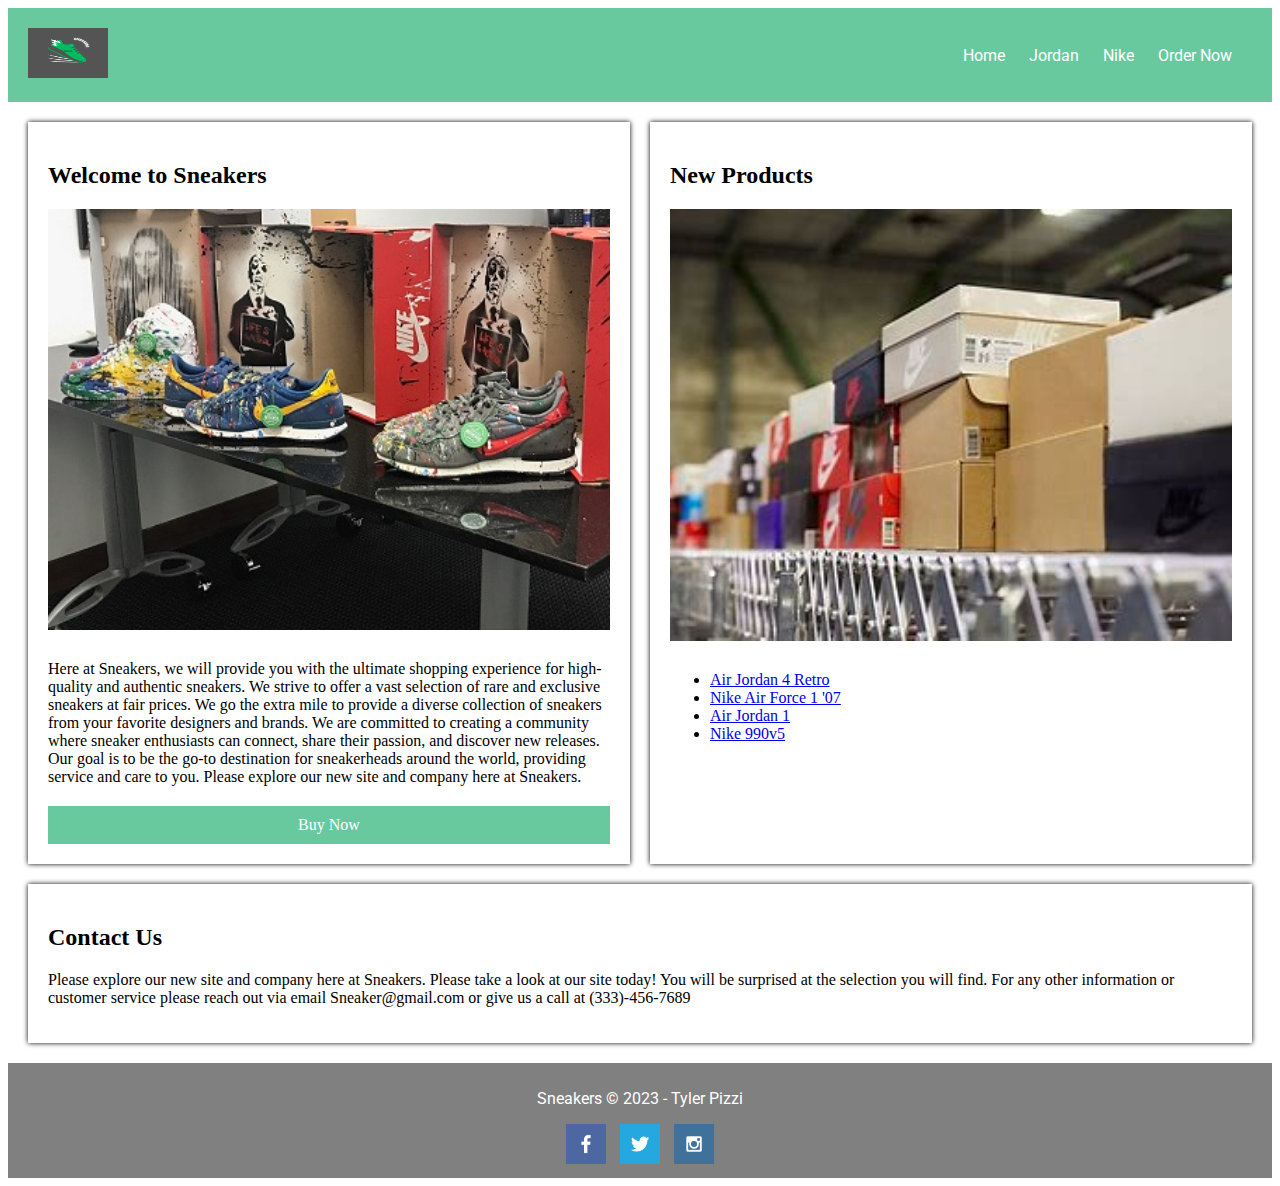
<file: wwr/personalsite/personalindex.html>
<!DOCTYPE html>
<html lang="en">
<head>
  <meta charset="UTF-8">
  <meta http-equiv="X-UA-Compatible" content="IE=edge">
  <meta name="viewport" content="width=device-width, initial-scale=1.0">
  <title>Sneakers</title>
  <link href="https://fonts.googleapis.com/css2?family=Roboto:ital,wght@1,300&family=Rock+Salt&family=Sofia+Sans+Semi+Condensed:ital,wght@1,200&display=swap" rel="stylesheet">
  <link rel="stylesheet" href="mmain.css">
</head>
<body>

  <header>
    <a href="personalindex.html">
      <img class="logo" src="shoelogo.jpg" alt="Sneakers Logo">
    </a>
    <nav>
      <a href="personalindex.html">Home</a>
      <a href="jordan.html">Jordan</a>
      <a href="nike.html">Nike</a>
      <a href="cacti.html">Order Now</a>
    </nav>
  </header>

  <main class="main-grid">
    <section class="main-card">
        <h2>Welcome to Sneakers</h2>
      <img class="shoe-image" src="homepage2.JPG" alt="Sneaker Image">
      <p>Here at Sneakers, we will provide you with the ultimate shopping experience for high-quality and authentic sneakers. We strive to offer a vast selection of rare and exclusive sneakers at fair prices. We go the extra mile to provide a diverse collection of sneakers from your favorite designers and brands. We are committed to creating a community where sneaker enthusiasts can connect, share their passion, and discover new releases. Our goal is to be the go-to destination for sneakerheads around the world, providing service and care to you. Please explore our new site and company here at Sneakers.</p>
      
      <a class="buy-now" href="cacti.html">Buy Now</a>
    </section>
    <section class="secondary-card">
      <h2>New Products</h2>
      <img class="shoe-image" src="OIP.jpg" alt="Sneaker Image">
    <ul>
        <li><a href="jordan.html">Air Jordan 4 Retro</a></li>
        <li><a href="nike.html">Nike Air Force 1 '07</a></li>
        <li><a href="jordan.html">Air Jordan 1</a></li>
        <li><a href="nike.html">Nike 990v5</a></li>
    </ul>  
    </section>
    <section class="contact-card">
      <h2>Contact Us</h2>
      <p>Please explore our new site and company here at Sneakers. Please take a look at our site today! You will be surprised at the selection you will find. For any other information or customer service please reach out via email Sneaker@gmail.com or give us a call at (333)-456-7689</p>
    </section>
  </main>

  <footer>
    <p>Sneakers © 2023 - Tyler Pizzi</p>
    <div class="social">
      <a href="https://facebook.com" target="_blank">
        <img src="facebookcopy.png" alt="fb icon">
      </a>
      <a href="https://twitter.com" target="_blank">
        <img src="twittercopy.png" alt="twitter icon">
      </a>
      <a href="https://instagram.com" target="_blank">
        <img src="instagramcopy.png" alt="instagram icon">
      </a>
    </div>
  </footer>

</body>
</html>
</file>
<file: wwr/styles/style.css>
body {
    margin: 0;
    padding: 0;
    font-family: Arial, sans-serif;
  }
  
  a {
    text-decoration: none;
    color: inherit;
  }
  

   header {
    background-color: powderblue;
    padding: 10px;
  }
  
  .logo {
    width: 100px;
    height: 100px;
  }
  
   .rafting-grid {
    display: grid;
    grid-template-columns: 1fr 2fr 1fr;
    grid-template-rows: auto;
    grid-gap: 39px;
    padding: 20px;
    margin-top: 50px;
  }  
  .rafting-card {
    background-color: #6f7364;
    grid-column: 1 / 2;
    grid-row: 1 / 2;
    display: flex;
    flex-direction: column;
    justify-content: center;
    align-items: center;
    padding: 45px;
  }
  
  .kayak-card {
    background-color : #6f7364;
    grid-column: 3 / 4;
    grid-row: 1 / 2;
    display: flex;
    flex-direction: column;
    justify-content: center;
    align-items: center;
    padding: 10px;
  }
  
  .images {
    width: 100%;
    height: auto;
    margin-bottom: 20px;
  }
  
  .kayak-img {
    width: 100%;
    height: auto;
    margin-bottom: 20px;
  }
  
  .home-title {
    font-size: 48px;
    margin-bottom: 20px;
  }
  
   #logo_link {
    padding-top : 5px;
    padding-top : 5px;
    }
    #hero {
    display : grid;
    grid-template-columns : 1fr 3fr 1fr;
    margin-top : -100px;
    }
    #hero-box {
    grid-column : 1 / 4;
    grid-row : 1 / 3;
    z-index : -1;
    }
    #hero-msg {
    grid-column : 2 / 3;
    grid-row : 1 / 2;
    margin-top : 100px;
    }
    nav a {
    color : rgb(235, 186, 26);
    text-align : center;
    padding : 10px;
    }
    nav a:hover {
    background-color : rgb(235, 186, 26);
    color : aliceblue;
    }
    nav a header {
    text-align : center;
    background-color : rgb(78, 71, 71);
    color : aliceblue;
    }
    .book, .join {
    text-align : center;
    background-color : rgb(235, 186, 26);
    text-decoration : none;
    font-size : 18px;
    padding : 15px 30px;
    margin-top : 50px;
    border-radius : 5px;
    }
    #hero {
    display : grid;
    grid-template-columns : 1fr 3fr 1fr;
    }
    #hero-box {
    grid-column : 1 / 4;
    grid-row : 1 / 3;
    }
    #hero-msg h4 {
    color : rgb(57, 47, 47);
    }
    #hero {
    display : grid;
    grid-template-columns : 1fr 3fr 1fr;
    margin-top : -100px;
    }
    #hero-msg {
    grid-column : 2 / 3;
    grid-row : 1 / 2;
    margin-top : 100px;
    }
    #hero-box {
    grid-column : 1 / 4;
    grid-row : 1 / 3;
    z-index : -1;
    }
    .card-img, .mountains {
    width : 100%;
    }
    .rivers-card {
    margin : 50px auto;
    width : 60%;
    }
    .camping-card {
    grid-column : 5 / 7;
    grid-row : 2 / 3;
    }
    .rapids.card {
    grid-column : 5 / 7;
    grid-row : 2 / 3;
    }
    #backround {
    grid-column : 5 / 7;
    grid-row : 2 / 3;
    }
    .mountains {
    grid-column : 2 / 7;
    grid-row : 5 / 8;
    }
    .msg {
    grid-column : 5 / 7;
    grid-row : 2 / 3;
    }
    footer {
    background-color : #6f7364;
    padding : 25px 50px;
    margin-top : 200px;
    display : flex;
    justify-content : space-around;
    align-items : center;
    }
    .card-img {
    width : 100%;
    }
    .card-img {
    border : #d9c2a3 solid 10px;
    transition : transform 0.5s;
    box-shadow : 5px 5px 10px #6f7364;
    }
    .card-img:hover {
    opacity : 0.6;
    transform : scale(1.1);
    }
    #hero-msg h1, #hero-msg h4 {
    max-width : 1600px;
    margin : 0 auto;
    background-color : #6f7364;
    color : rgb(235, 186, 26);
    text-align : center;
    padding : 15px 15px;;
    }
    .icon {
    width : 80px;
    padding-top : 10px;
    }
    main section {
    max-width : 500px;
    margin : 0 auto;
    background-color : whitesmoke;
    color : white;
    }
    #background {
    height : 725px;
    display : none;
    grid-column : 1 / 11;
    grid-row : 4 / 9;
    }
    body {
    background-color : whitesmoke;
    margin : 0;
    padding : 0;
    }
    h2 {
    margin : 0;
    }
    .logo {
    max-width : 80px;
    }
    #hero {
    display : grid;
    grid-template-columns : 1fr 3fr 1fr;
    margin-top : -100px;
    }
    #hero-box {
    grid-column : 1 / 4;
    grid-row : 1 / 3;
    z-index : -1;
    }
    #hero-msg {
    grid-column : 2 / 3;
    grid-row : 1 / 2;
    margin-top : 100px;
    }
    .book, .join {
    text-align : center;
    background-color : rgb(235, 186, 26);
    text-decoration : none;
    font-size : 18px;
    padding : 15px 30px;
    margin-top : 50px;
    border-radius : 5px;
    }
    .card-img {
    border : rgb(235, 186, 26) solid 10px;
    }
    main section img {
    box-sizing : border-box;
    }
    .book:hover, .join:hover {
    color : rgb(0, 0, 0);
    background-color :rgb(235, 186, 26);
    }
    .msg {
    background-color : powderblue;
    line-height : 1.5em;
    padding : 35px;
    }
    footer p {
    background-color : whitesmoke;
    font-size : 1.2em;
    }
    footer p a:hover {
    background-color : rgb(235, 186, 26);
    font-size : 1.2em;
    text-decoration : underline;
    }
    .home-title {
    color : black;
    font-family : 'Rock Salt', 'Bradley Hand', sans-serif;
    font-size : 2em;
    }
    .rivers-card {
    grid-column : 2 / 4;
    grid-row : 2 / 3;
    }
    .camping-card {
    grid-column : 5 / 7;
    grid-row : 2 / 3;
    }
    .ripids-card {
    grid-column : 8 / 10;
    grid-row : 2 / 3;
    }
    .mountains {
    width : 100%;
    grid-column : 2 / 7;
    grid-row : 5 / 8;
    box-shadow : 5px 5px 10px rgb(235, 186, 26);
    }
    .msg {
    background-color : whitesmoke;
    padding : 35px;
    grid-column : 6 / 10;
    grid-row : 6 / 7;
    box-shadow : 5px 5px 10px black;
    }
    footer {
    background-color : whitesmoke;
    padding : 25px 50px;
    margin-top : 200px;
    display : flex;
    justify-content : space-around;
    align-items : center;
    margin-top : 25px;
    }
    nav {
    flex-direction : column;
    }
    
    #feedback {
      background-color: antiquewhite;
      position: absolute;
      top: 0;
      left: 0;
      right: 0;
      padding: .5em;
      /* make this element invisible until we are ready for it */
      display: none;      
  }
  .moveDown {
      margin-top: 3em;
  }

  form {
    /* Center the form on the page */
    margin: 0 auto;
    width: 400px;
    /* Form outline */
    padding: 1em;
    border: 1px solid #ccc;
    border-radius: 1em;
  }
  
  ul {
    list-style: none;
    padding: 0;
    margin: 0;
  }
  
  form li + li {
    margin-top: 1em;
  }
  
  label {
    /* Uniform size & alignment */
    display: inline-block;
    width: 90px;
    text-align: right;
  }
  
  input,
  textarea {
    /* To make sure that all text fields have the same font settings
       By default, textareas have a monospace font */
    font: 1em sans-serif;
  
    /* Uniform text field size */
    width: 300px;
    box-sizing: border-box;
  
    /* Match form field borders */
    border: 1px solid #999;
  }
  
  input:focus,
  textarea:focus {
    /* Additional highlight for focused elements */
    border-color: #000;
  }
  
  textarea {
    /* Align multiline text fields with their labels */
    vertical-align: top;
  
    /* Provide space to type some text */
    height: 5em;
  }
  
  .button {
    /* Align buttons with the text fields */
    padding-left: 90px; /* same size as the label elements */
  }
  
  button {
    /* This extra margin represent roughly the same space as the space
       between the labels and their text fields */
    margin-left: 0.5em;
  }
</file>
<file: positioning/positionstyles.css>
/* CSS - Name: "positionstyles.css" */
/* Activity 1 styles */
.content1 {
  /* This is the parent of the activity 1 boxes. */
  display: grid;
  grid-template-columns: 1fr 1fr;
  justify-items: center;
  grid-gap: 20px;
  
  
  
 
}
.red1 { 
  width: 100%; 
  height: 100px; 
  background-color: red;
  grid-column: 1/3;
  
  

 

} 
.green1 {
  width: 100%; 
  height: 200px; 
  background-color: green; 
  
  
} 

 
.yellow1 {
  width: 100%; 
  height: 200px; 
  background-color: gold; 
  
 
} 
  

.blue1 {
  width: 100%; 
  height: 100px; 
  background-color: blue; 
  grid-column: 1/3;
  
   
  
 
} 
/* Activity 2 styles */ 
.content2 {
  /* This is the parent of the activity 2 boxes. */
  display: grid;
  grid-template-columns: repeat(5, 50px);

}


.red2 {
  width: 100px; 
  height: 100px; 
  background-color: red; 
  grid-column: 1/3;
  grid-row: 1/3;
} 
.green2 { 
  width: 100px; 
  height: 100px; 
  background-color: green;
  grid-column: 2/4;
  grid-row: 2/4; 
} 
.yellow2 {
  width: 100px; 
  height: 100px; 
  background-color: gold;
  grid-column: 3/5;
  grid-row: 3/5; 
} 
.blue2 {
  width: 100px; 
  height: 100px; 
  background-color: blue;
  grid-column: 4/6;
  grid-row: 4/6; 

} 
/* Activity 3 styles */ 
.content3 {
  /* This is the parent of the activity 3 boxes. */
display: grid;
grid-template-columns: 1fr 1fr;
grid-column-gap: 80px;

}
.red3 {
  width: 100%; 
  height: 100px; 
  background-color: red; 
  grid-column: 1/3;
} 
.green3 {
  width: 100%; 
  height: 200px; 
  background-color: green;
} 
.yellow3 {
  width: 100%; 
  height: 200px; 
  background-color: gold; 
} 
.blue3 {
  width: 100%;
  height: 100px; 
  background-color: blue; 
  grid-column: 1/3;
} 
/* Activity 4 styles */ 
.content4 {
  /* This is the parent of the activity 4 boxes. */
  height: 400px;
  display: grid;
  grid-template-columns: 1fr 1fr;
}
.red4 {
  width: 100%; 
  height: 100%; 
  background-color: red; 
  grid-row: 1/4;
} 

.green4 {
  width: 100%; 
  height: 100%; 
  background-color: green; 
} 
.yellow4 {
  width: 100%; 
  height: 100%; 
  background-color: gold; 
} 
.blue4 {
  width: 100%; 
  height: 100%; 
  background-color: blue; 
} 
/* Activity 5 styles */ 
.content5 {
  /* This is the parent of the activity 5 boxes. */
  height: 400px;
}
.red5 { 
  width: 100%; 
  height: 100px; 
  background-color: red; 
} 
.green5 { 
  width: 100px; 
  height: 100px; 
  background-color: green; 
  float: left;

} 
.yellow5 {
  width: 100%; 
  height: 300px; 
  background-color: gold; 

} 
.blue5 {
  width: 100%; 
  height: 100px; 
  background-color: blue; 
} 
/* Activity 6 styles */ 
.content6 {
  /* This is the parent of the activity 6 boxes. */
height: 600px;
display: grid;
grid-template-columns: repeat(6, 1fr);

}
.red6 {
  width: 100%; 
  height: 100%; 
  background-color: red;
  grid-column: 1/5;
  grid-row: 1/3; 
  z-index: -1;
} 
.green6 {
  width: 100%; 
  height: 100%; 
  background-color: green; 
  grid-column: 1/3;
  grid-row: 5/7;
} 
.yellow6 {
  width: 100%; 
  height: 100%; 
  background-color: gold;
  grid-column: 5/7;
  grid-row: 3/7; 
} 
.blue6 {
  width: 100%; 
  height: 100%; 
  background-color: blue; 
  grid-column: 2/6;
  grid-row: 2/6;
  z-index: -1;
} 


/* Do not make any changes below here */
.activity {
  width: 70%; 
  margin: 20px auto; 
  font-family: Arial, sans-serif; 
  border: 1px solid black; 
  padding: 10px; 
  clear:both; 
  overflow: auto;
} 

.hint {
  border: 1px solid grey;
  background: #e0e0e0;
  padding: .5em;
  position: relative;
  margin: 1em 0;
}
.hint h3 {
  margin: 0;
}
.hint:hover {
  background: #d0d0d0;
}
.hint > div {
  display: none;
}

.hint input[type=checkbox] {
  position: absolute;
  width: 100%;
  height: 100%;
  opacity: 0;
  z-index: 1;
  cursor: pointer;
}

.hint input[type=checkbox]:checked ~ div {
  display: block;
}

.hint i {
  position: absolute;
  transform: translate(-6px, 0);
  margin-top: 16px;
  right: 10px;
  top: -3px;
}
.hint i:before, .hint i:after {
  content: "";
  position: absolute;
  background-color: black;
  width: 3px;
  height: 9px;
}
.hint i:before {
  transform: translate(2px, 0) rotate(45deg);
}
.hint i:after {
  transform: translate(-2px, 0) rotate(-45deg);
}

.hint input[type=checkbox]:checked ~ i:before {
  transform: translate(-2px, 0) rotate(45deg);
}
.hint input[type=checkbox]:checked ~ i:after {
  transform: translate(2px, 0) rotate(-45deg);
}
.hint a {
  position: relative;
  z-index: 1;
}
</file>
<file: wwr/personalsite/mmain.css>
header {
    display: flex;
    justify-content: space-between;
    align-items: center;
    background-color: #68C99F;
    color: white;
    padding:20px;
  }

  body {
    font-family: 'Roboto';
  }
  
  .logo {
    width: 80px;
    height: 50px;
  }
  
  nav a {
    color: white;
    text-decoration: none;
    margin-right: 20px;
  }

  nav a:hover {
    color: #F5F5F5;
    background-color: #808080;
    box-shadow: 3px 5px 3px whitesmoke;
  }
  
  .main-grid {
    font-family: 'Rocksalt';
    display: grid;
    grid-template-columns: 1fr 1fr;
    gap: 20px;
    margin: 20px;
  }
  
  .main-card {
    grid-column: 1 / 2;
    background-color: white;
    padding: 20px;
    box-shadow: 0px 0px 5px black;
  }

  
  .shoe-image {
    width: 100%;
    height: auto;
    margin-bottom: 10px;
  }
  
  .buy-now {
    display: block;
    background-color: #68C99F;
    color: white;
    text-align: center;
    padding: 10px;
    text-decoration: none;
    margin-top: 20px;
    transition: transform 0.3s ease;
    
  }

  .buy-now:hover {
    transform: scale(1.1);
  }
  
  .secondary-card {
    grid-column: 2 / 3;
    background-color: white;
    padding: 20px;
    box-shadow: 0px 0px 5px black;
  }
  
  .contact-card {
    grid-column: 1 / -1;
    background-color: white;
    padding: 20px;
    box-shadow: 0px 0px 5px black;
  }

  footer {
    background-color: #808080;
    text-decoration: none;
    color: white;
    text-align: center;
    padding: 10px;
  }
  
  .social img {
    text-decoration: none;
    width: 40px;
    height: 40px;
    margin: 0px 5px;
  }

  .social a {
    text-decoration: none;
  }
  

  .images-container, .button-container {
    display: flex;
  }
  
  .images-container {
    flex: 1;
  }
  
  .button-container {
    flex: 1;
  }
  
  .product-container {
    display: flex;
    justify-content: space-between;
    padding: 40px;
    background-color: whitesmoke;
    box-shadow: 0px 0px 5px #68C99F;
  }
  
  .product-container ul {
    list-style: none;
    font-family: 'Rocksalt';
    padding: 10px;
    margin: 0;
  
  }

  
  .product-container li {
    font-family: 'Rocksalt';
    margin-top: 10px;
    font-weight: bold;
  }
  
  .product-container li img {
    max-width: 400px;
    max-height: 400px;
    margin-right: 70px;
    border-radius: 23px;
    box-shadow: 0px 0px 5px black;
    transition: transform 0.1s ease;
  }

  .product-container li img:hover {
    box-shadow: 3px 5px 3px #68C99F;
    transform: scale(1.1);
    
  }
  

  .btn {
    display: inline-block;
    padding: 25px 20px;
    background-color: black;
    color: white;
    text-decoration: none;
    font-weight: bold;
    border-radius: 5px;
    transition: background-color 0.1s ease;
  }
  
  .btn:hover {
    background-color: #808080;
  }
   
  .nike-container {
    display: flex;
    justify-content: space-between;
    align-items: center;
    padding: 40px;
  }
  
 .nike-container ul {
    list-style: none;
    padding: 0;
    margin: 0;
    background-color: #808080;
    padding: 40px;
    box-shadow: 0px 0px 5px black;

  }
  
 .nike-container li {
    list-style: none;
    text-align: center;
    width: 100%;
    background-color: whitesmoke;
    padding: 5px;
    box-shadow: 3px 5px 3px #68C99F;
   }
  
  .nike container li img {
    max-width: 100%;
    font-family: 'Rocksalt';
    height: auto;
    border-radius: 5px;
    margin-bottom: 10px;
    box-shadow: 3px 5px 3px #68C99F;
  }

  .nike-container li img:hover {
    box-shadow: 3px 5px 3px #68C99F;
    transform: scale(1.1);
  }
</file>
<file: wwr/personalsite/comp.css>
.flip-box {
    background-color: transparent;
    width: 300px;
    height: 200px;
    border: 1px solid #f1f1f1;
    perspective: 1000px; /* Remove this if you don't want the 3D effect */
  }
  
  /* This container is needed to position the front and back side */
  .flip-box-inner {
    position: relative;
    width: 100%;
    height: 100%;
    text-align: center;
    transition: transform 0.8s;
    transform-style: preserve-3d;
  }
  
  /* Do an horizontal flip when you move the mouse over the flip box container */
  .flip-box:hover .flip-box-inner {
    transform: rotateY(180deg);
  }
  
  /* Position the front and back side */
  .flip-box-front, .flip-box-back {
    position: absolute;
    width: 100%;
    height: 100%;
    -webkit-backface-visibility: hidden; /* Safari */
    backface-visibility: hidden;
  }
  
  /* Style the front side (fallback if image is missing) */
  .flip-box-front {
    background-color: #bbb;
    color: black;
  }
  
  /* Style the back side */
  .flip-box-back {
    background-color: red;
    color: white;
    transform: rotateY(180deg);
  }
</file>
